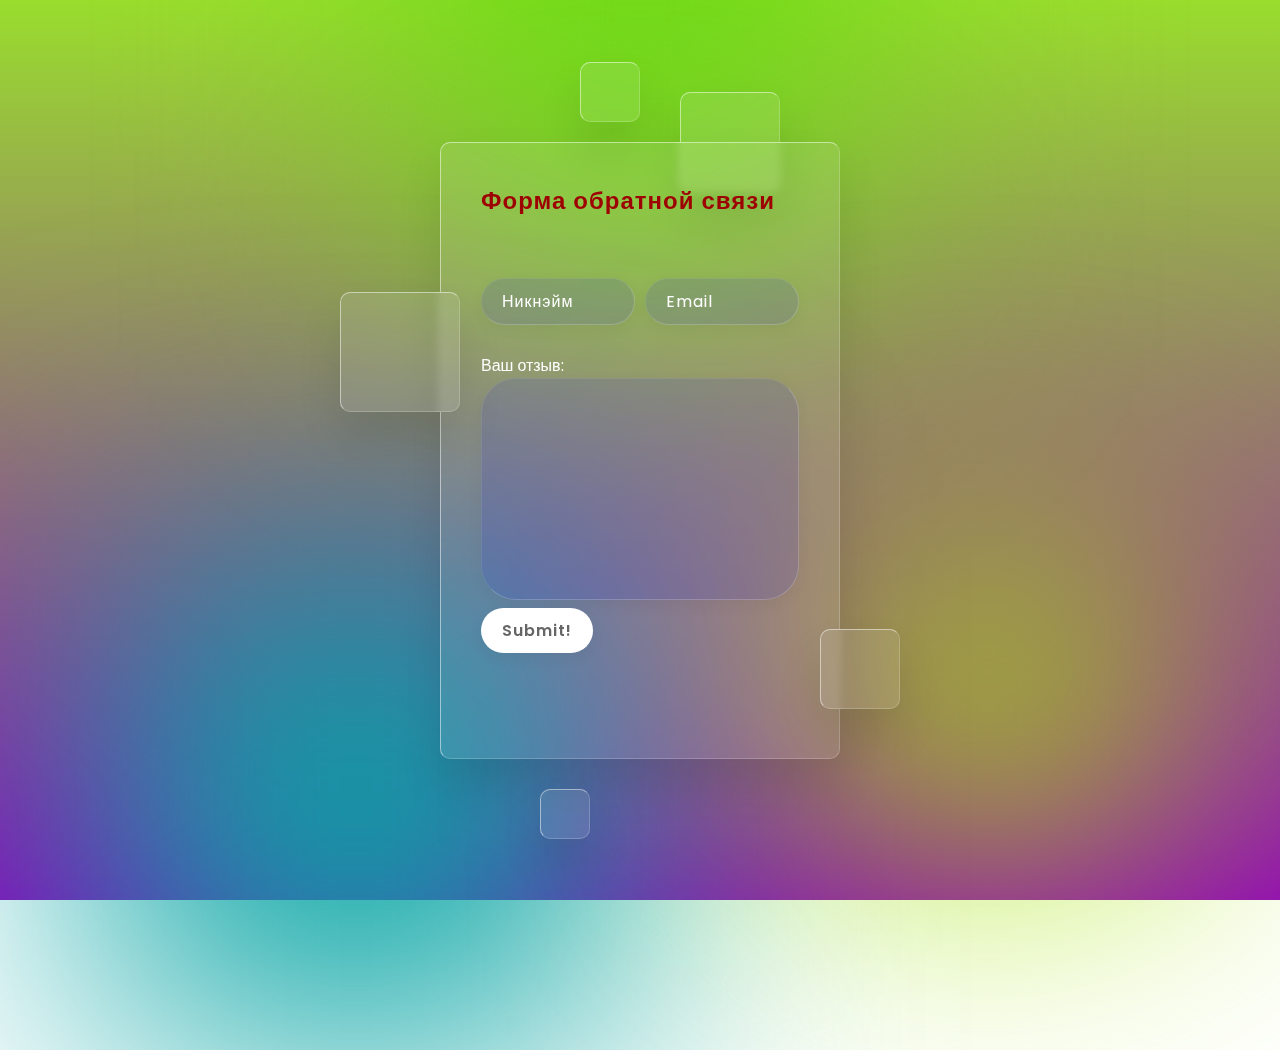
<file: pages/form.html>
<!DOCTYPE html>
<html lang="en">
<head>
    <meta charset="UTF-8">
    <meta name="viewport" content="width=device-width, initial-scale=1.0">
    <title>Login Form</title>
    <link rel = "stylesheet" href="../styles/style3.css">
</head>
<body>
    <section>
        <div class="color"></div>
        <div class="color"></div>
        <div class="color"></div>
        <div class="box">
            <div class="square" style="--i:0;" ></div>
            <div class="square" style="--i:1;" ></div>
            <div class="square" style="--i:2;" ></div>
            <div class="square" style="--i:3;" ></div>
            <div class="square" style="--i:4;" ></div>
            <div class="container">
                <div class="form">
                    <h2>Форма обратной связи</h2>
                    <form>
                        <div class="inputBox nickname">
                            <input required type="text" placeholder="Никнэйм">
                        </div>
                        <div class="inputBox password">
                            <input required type="email" placeholder="Email">
                        </div>
                        <div class="inputBox comment">
                            <p class="forget">Ваш отзыв:</p>
                            <textarea required id="feedback" name="feedback" rows="8" cols="47"></textarea>
                        </div>
                        <div style="margin-bottom: 20px;" class="inputBox subm">
                            <a href="../pages/test.html" value="Send!" onclick="window.location.href='../pages/test.html'">Submit!</a>
                        </div>
                    </form>
                </div>
            </div>
        </div>
    </section>
</body>
</file>
<file: styles/style3.css>
@import url('https://fonts.googleapis.com/css?family=Poppins:200,300,400,500,600,700,800,900&display=swap');
* {
    margin: 0;
    padding: 0;
    box-sizing: border-box;
    font-family: 'Poppins', sans-serif;
}
body {
    overflow: hidden;
}
section {
    display: flex;
    justify-content: center;
    align-items: center;
    min-height: 100vh;
    background: linear-gradient(to bottom, #99dd2d, #9202bd);
}
section .color {
    position: absolute;
    filter: blur(150px);
}
section .color:nth-child(1) {
    top: -350px;
    width: 30%;
    height: 600px;  
    background: #69d914;
}
section .color:nth-child(2) {
    bottom: -150px;
    left: 100px;
    width: 40%;
    height: 500px;
    background: #08a4a4;
}
section .color:nth-child(3) {
    bottom: 50px;
    right: 100px;
    width: 30%;
    height: 300px;
    background: #a5e307;
}
.box {
    position: relative;
}
.box .square {
    position: absolute;
    backdrop-filter: blur(5px);
    box-shadow: 0 25px 45px rgba(0, 0, 0, 0.1);
    border: 1px solid rgba(255, 255, 255, 0.5);
    border-right: 1px solid rgba(255, 255, 255, 0.2);
    border-bottom: 1px solid rgba(255, 255, 255, 0.2);
    background: rgba(255, 255, 255, 0.1);
    border-radius: 10px;
    animation: animate 10s linear infinite;
    animation-delay: calc(-1s*var(--i));
}
@keyframes animate {
    0%, 100%{
        transform: translateY(-40px);
    }
    50%{
        transform: translateY(40px);
    }
}
.box .square:nth-child(1) {
    top: -50px;
    right: 60px;
    width: 100px;
    height: 100px;
}
.box .square:nth-child(2) {
    top: 150px;
    left: -100px;
    width: 120px;
    height: 120px;
    z-index: 2;
}
.box .square:nth-child(3) {
    bottom: 50px;
    right: -60px;
    width: 80px;
    height: 80px;
    z-index: 2;
}
.box .square:nth-child(4) {
    bottom: -80px;
    left: 100px;
    width: 50px;
    height: 50px;
}
.box .square:nth-child(5) {
    top: -80px;
    left: 140px;
    width: 60px;
    height: 60px;
}
.container {
    position: relative;
    width: 400px;
    min-width: 400px;
    background: rgba(255, 255, 255, 0.1);
    border-radius: 10px;
    display: flex;
    justify-content: center;
    align-items: center;
    backdrop-filter: blur(5px);
    box-shadow: 0 25px 45px rgba(0, 0, 0, 0.1);
    border: 1px solid rgba(255, 255, 255, 0.5);
    border-right: 1px solid rgba(255, 255, 255, 0.2);
    border-bottom: 1px solid rgba(255, 255, 255, 0.2);
}
.form {
    position: relative;
    width: 100%;
    height: 100%;
    padding: 40px 40px 0px 40px;
}
.form h2 {
    position: relative;
    color: #9d0101;
    font-size: 24px;
    font-weight: 600;
    letter-spacing: 1px;
    margin-bottom: 40px;
}
.form h2::before {
    content: '';
    position: absolute;
    left: 0;
    bottom: -10px;
    width: 80px;
    height: 4px;
    background: #ffffff00;
}
.form .inputBox {
    width: 100%;
    margin-top: 20px;
}
.form .inputBox input {
    width: 100%;
    background-color: rgba(0, 4, 244, 0.1);
    border: none;
    outline: none;
    padding: 10px 20px;
    border-radius: 35px;
    border: 1px solid rgba(255, 255, 255, 0.086);
    border-right: 1px solid rgba(255, 255, 255, 0.2);
    border-bottom: 1px solid rgba(255, 255, 255, 0.2);
    font-size: 16px;
    letter-spacing: 1px;
    color: #ffffff;
    box-shadow: 0 5px 15px rgba(0, 0, 0, 0.05);
    transition: background-color 500ms cubic-bezier(0.075, 0.82, 0.165, 1);
    
}
.form .inputBox a {
    width: 100%;
    background: rgba(0, 4, 244, 0.1);
    border: none;
    outline: none;
    padding: 10px 20px;
    border-radius: 35px;
    border: 1px solid rgba(255, 255, 255, 0.086);
    border-right: 1px solid rgba(255, 255, 255, 0.2);
    border-bottom: 1px solid rgba(255, 255, 255, 0.2);
    font-size: 16px;
    letter-spacing: 1px;
    color: #fff;
    box-shadow: 0 5px 15px rgba(0, 0, 0, 0.05);
}
.form .inputBox a {
    background: #fff;
    color: #666;
    max-width: 100px;
    cursor: pointer;
    margin-bottom: 40px;
    font-weight: 600;
    text-decoration: none;
}
.form .inputBox textarea {
    width: 100%;
    background-color: rgba(0, 4, 244, 0.1);
    border: none;
    outline: none;
    padding: 10px 20px;
    border-radius: 35px;
    border: 1px solid rgba(255, 255, 255, 0.086);
    border-right: 1px solid rgba(255, 255, 255, 0.2);
    border-bottom: 1px solid rgba(255, 255, 255, 0.2);
    font-size: 16px;
    letter-spacing: 1px;
    color: #fff;
    box-shadow: 0 5px 15px rgba(0, 0, 0, 0.05);
    resize: none;
    transition: background-color 500ms cubic-bezier(0.075, 0.82, 0.165, 1);
}
.form .inputBox input::placeholder {
    color: #ffffff;
}
.form .inputBox input[type="submit"] {
    background: #fff;
    color: #666;
    max-width: 100px;
    cursor: pointer;
    margin-bottom: 20px;
    font-weight: 600;

}
.forget {
    margin-top: 5px;
    color:#fff;
}
.forget a {
    color: #fff;
    font-weight: 600;
}
form {
    display: grid;
    grid-template-columns: 1fr 1fr;
    grid-template-rows: 60px 260px 60px 60px 20px;
    
    gap:10px
}
.nickname {
    grid-row-start: 1;
    grid-row-end: 2;
    grid-column-start: 1;
    grid-column-end: 2;
}
.password {
    grid-row-start: 1;
    grid-row-end:2;
    grid-column-start: 2;
    grid-column-end: 3;
}
.comment {
    grid-row-start: 2;
    grid-row-end: 3;
    grid-column-start: 1;
    grid-column-end:3;
}
.subm {
    grid-row-start: 3;
    grid-row-end: 4;
    grid-column-start: 1;
    grid-column-end: 2;
}
.forget1 {
    grid-row-start: 4;
    grid-row-end: 5;
    grid-column-start: 1;
    grid-column-end: 2;
}
.forget2 {
    grid-row-start: 5;
    grid-row-end: 6;
    grid-column-start: 1;
    grid-column-end: 2;
}
@media (max-width: 712px) {
    form {
        display: grid;
        grid-template-columns: 1fr;
        grid-template-rows: 60px 60px 260px 60px 60px 20px;
        gap:10px
    }
    .nickname {
        grid-row-start: 1;
        grid-row-end: 2;
        grid-column-start: 1;
        grid-column-end: 2;
    }
    .password {
        grid-row-start: 2;
        grid-row-end:3;
        grid-column-start: 1;
        grid-column-end: 2;
    }
    .comment {
        grid-row-start: 3;
        grid-row-end: 4;
        grid-column-start: 1;
        grid-column-end:3;
    }
    .subm {
        grid-row-start: 4;
        grid-row-end: 5;
        grid-column-start: 1;
        grid-column-end: 2;
    }
    .forget1 {
        grid-row-start: 5;
        grid-row-end: 6;
        grid-column-start: 1;
        grid-column-end: 2;
    }
    .forget2 {
        grid-row-start: 6;
        grid-row-end: 7;
        grid-column-start: 1;
        grid-column-end: 2;
    }
}
input:valid {
    background-color: #08a4a45a !important;
}
textarea:valid {
    background-color: #08a4a45a !important;
}
</file>
